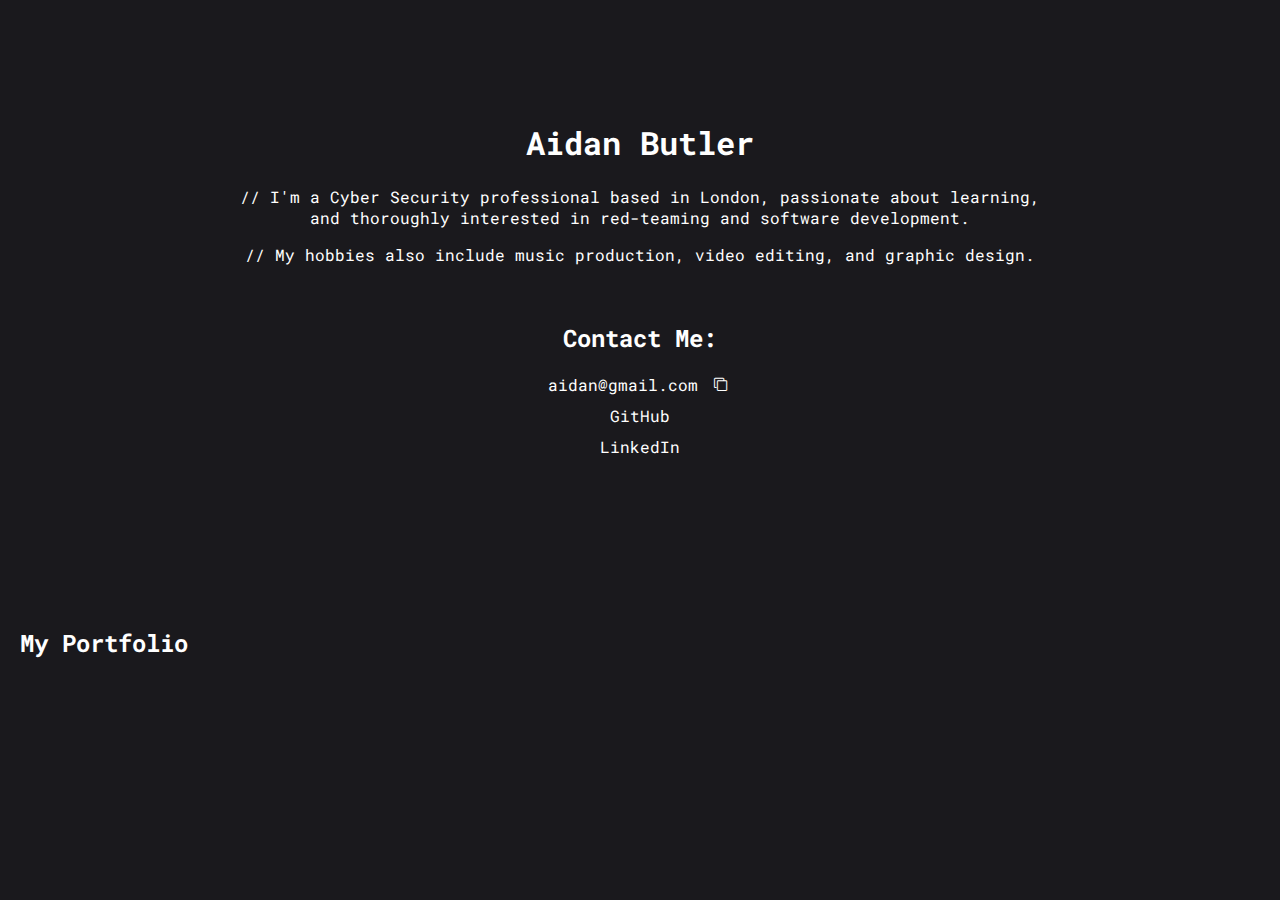
<file: index.html>
<!DOCTYPE html>
<html>
<head>
    <title>Aidan Butler</title>
    <link rel="stylesheet" type="text/css" href="index.css">
    <link rel="stylesheet" href="https://cdnjs.cloudflare.com/ajax/libs/font-awesome/4.7.0/css/font-awesome.min.css">
</head>
<body>
    <div id="landing">
        <h1>Aidan Butler</h1>
        <p>// I'm a Cyber Security professional based in London, passionate about learning, <br>and thoroughly interested in red-teaming and software development.</p>
        <p>// My hobbies also include music production, video editing, and graphic design.</p>
        <br>
        <div class="contact-wrapper">
            <h2 id="contactinfo">Contact Me:</h2>
            <div id="email-wrapper">
                <p id="email">aidan@gmail.com</p>
                <button onclick="copyEmail()" id="copybutton"><i id="copyicon" class="fa fa-clone" aria-hidden="true"></i></button>
                <span id="copy-alert" style="display: none;">Copied!</span>
            </div>
            <p><a href="https://www.github.com/adn-b">GitHub</a></p>
            <p><a href="https://www.linkedin.com/in/aidan-butler-166429215/">LinkedIn</a></p>
        </div>
    </div>

    <div id="portfolio">
        <h2>My Portfolio</h2>
    </div>
    <script src="scripts.js"></script>
</body>
</html>
</file>
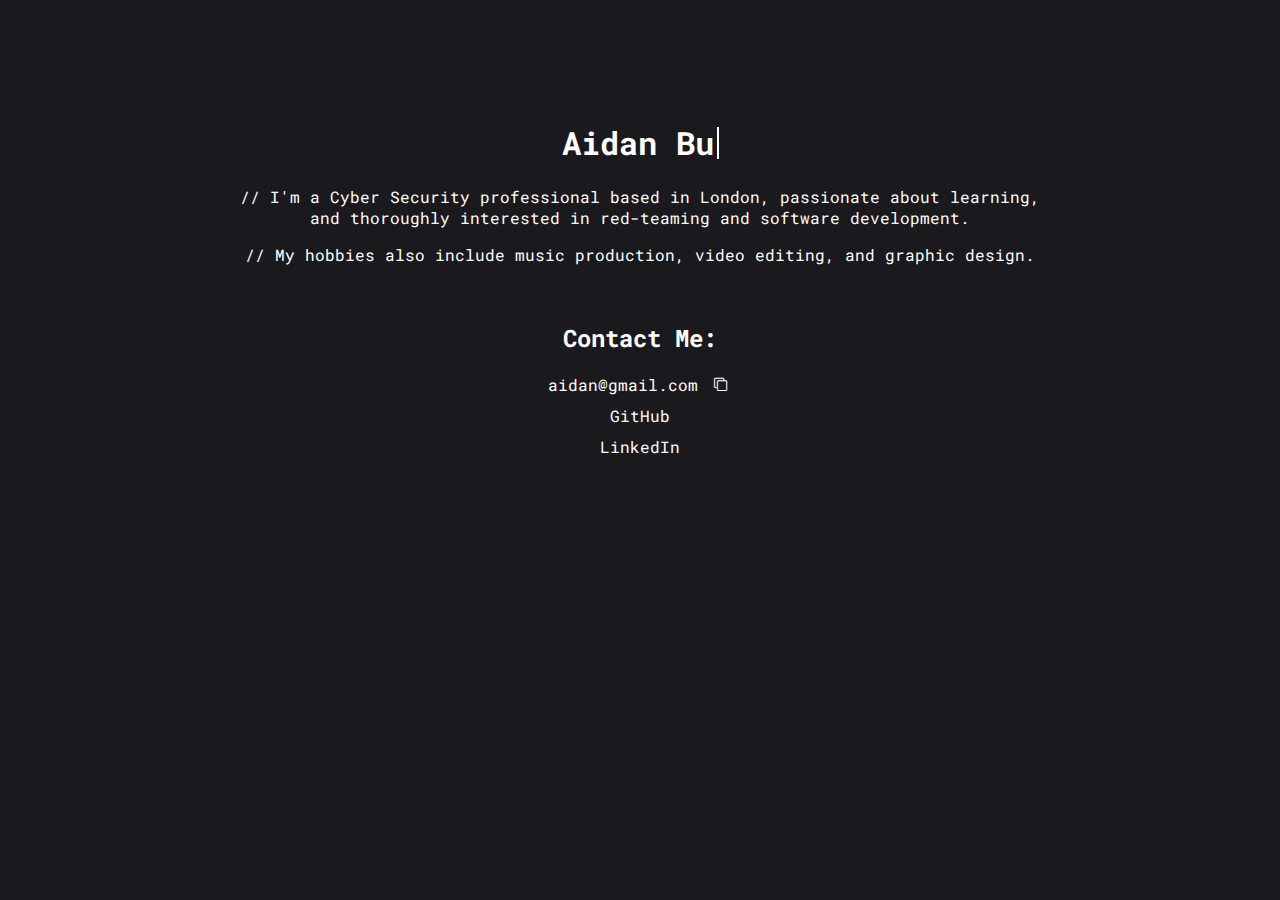
<file: site/index.html>
<!DOCTYPE html>
<html>
<head>
    <title>Aidan Butler</title>
    <link rel="stylesheet" type="text/css" href="index.css">
    <link rel="stylesheet" href="https://cdnjs.cloudflare.com/ajax/libs/font-awesome/4.7.0/css/font-awesome.min.css">
</head>
<body>
    <div id="landing">
        <h1><span id="typing-text"></span><span class="typing-cursor"></span></h1>
        <p>// I'm a Cyber Security professional based in London, passionate about learning, <br>and thoroughly interested in red-teaming and software development.</p>
        <p>// My hobbies also include music production, video editing, and graphic design.</p>
        <br>
        <div class="contact-wrapper">
            <h2 id="contactinfo">Contact Me:</h2>
            <div id="email-wrapper">
                <p id="email">aidan@gmail.com</p>
                <button onclick="copyEmail()" id="copybutton"><i id="copyicon" class="fa fa-clone" aria-hidden="true"></i></button>
                <span id="copy-alert" style="display: none;">Copied!</span>
            </div>
            <p><a href="https://www.github.com/adn-b">GitHub</a></p>
            <p><a href="https://www.linkedin.com/in/aidan-butler-166429215/">LinkedIn</a></p>
        </div>
    </div>
    <script src="scripts.js"></script>
</body>
</html>
</file>
<file: index.css>
@font-face {
    font-family: pixel;
    src: url(assets/fonts/pixel.ttf);
}

@font-face {
    font-family: roboto;
    src: url(assets/fonts/roboto.ttf);
}

body {
    font-family: roboto;
    color: white;
    background-color: #1A191D;
    margin: 0;
    padding: 0;
}

#landing {
    text-align: center;
    padding: 100px 50px;
}

#portfolio {
    padding: 50px 20px;
}

#contactinfo {
    font-weight: bold;
    font-size: 24px;
}

#email-wrapper {
    display: flex;
    align-items: center;
    gap: 10px;
    margin: 0 auto;
    width: fit-content;
    position: relative;
}

#email {
    margin: 0;
    white-space: nowrap;
}

#copybutton {
    background-color: transparent;
    border: 0;
}

#copybutton:hover {
    cursor: pointer;
}

#copyicon {
    color: white;
}

#copy-alert {
    display: none;
    position: absolute;
    left: 240px;
    font-size: 0.8em;
}

.contact-wrapper p {
    margin-top: 10px;
    margin-bottom: 0px;
}

a {
    text-decoration: none;
    color: white;
}
</file>
<file: site/index.css>
@font-face {
    font-family: pixel;
    src: url(assets/fonts/pixel.ttf);
}

@font-face {
    font-family: roboto;
    src: url(assets/fonts/roboto.ttf);
}

body {
    font-family: roboto;
    color: white;
    background-color: #1A191D;
    margin: 0;
    padding: 0;
}

#landing {
    text-align: center;
    padding: 100px 50px;
}

@keyframes blink {
    0% { opacity: 0; }
    50% { opacity: 1; }
    100% { opacity: 0; }
}

.typing-cursor {
    display: inline-block;
    vertical-align: bottom;
    width: 2px;
    height: 1em;
    background-color: currentColor;
    margin-left: 3px;
    margin-bottom: 5px;
    animation: blink 1s steps(1) infinite;
}


#portfolio {
    padding: 50px 20px;
}

#contactinfo {
    font-weight: bold;
    font-size: 24px;
}

#email-wrapper {
    display: flex;
    align-items: center;
    gap: 10px;
    margin: 0 auto;
    width: fit-content;
    position: relative;
}

#email {
    margin: 0;
}

#copybutton {
    background-color: transparent;
    border: 0;
}

#copybutton:hover {
    cursor: pointer;
}

#copyicon {
    color: white;
}

#copy-alert {
    display: none;
    position: absolute;
    left: 240px;
    font-size: 0.8em;
}

.contact-wrapper p {
    margin-top: 10px;
    margin-bottom: 0px;
}

a {
    text-decoration: none;
    color: white;
}
</file>
